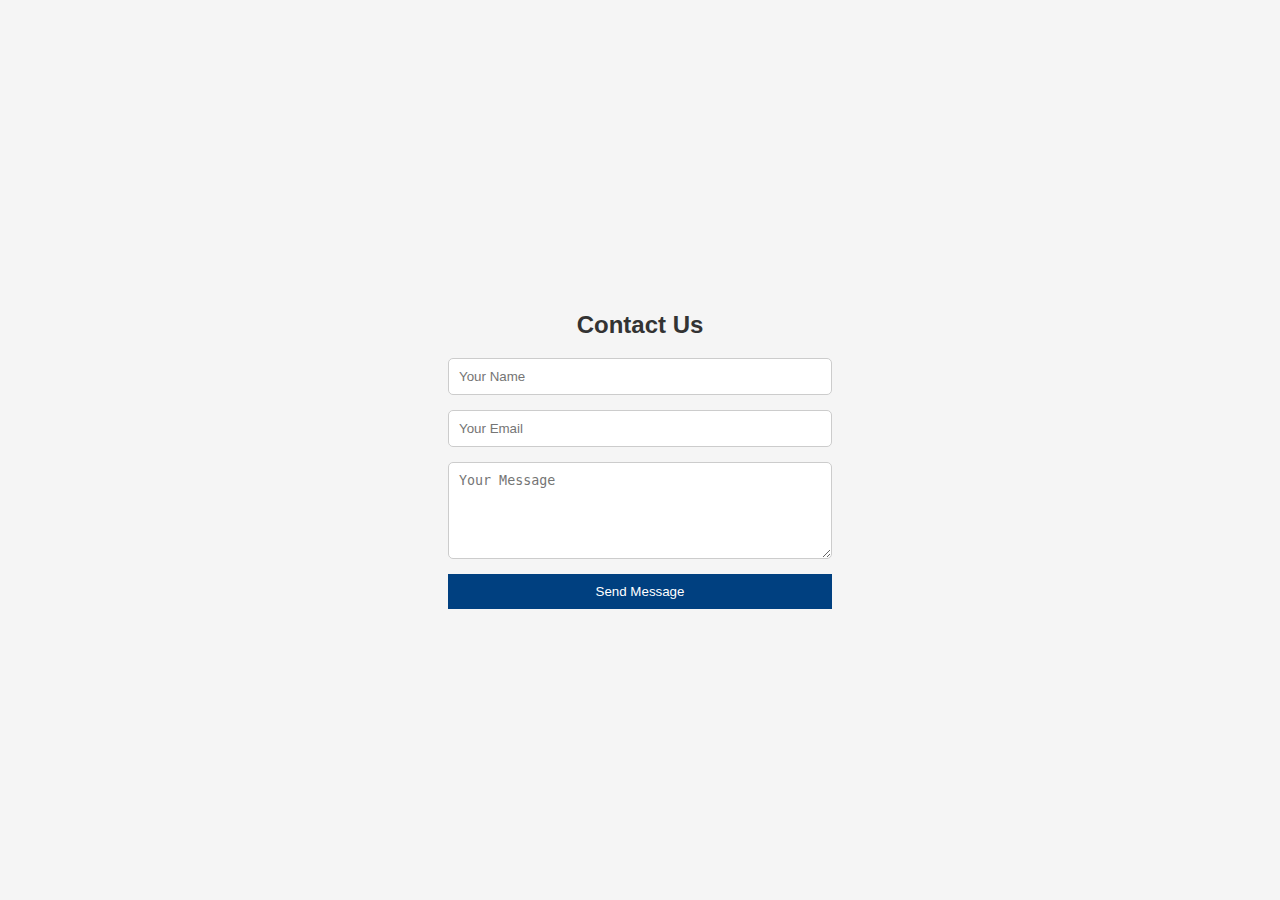
<file: contact.html>
<!DOCTYPE html>
<html lang="en">
<head>
    <meta charset="UTF-8">
    <meta name="viewport" content="width=device-width, initial-scale=1.0">
    <title>Document</title>
    <link rel="stylesheet" href="contact.css">
</head>
<body>
    <div id="contact" class="container">
        <h2>Contact Us</h2>
        <form action="#">
            <input type="text" name="name" placeholder="Your Name" required>
            <input type="email" name="email" placeholder="Your Email" required>
            <textarea name="message" rows="5" placeholder="Your Message" required></textarea>
            <input type="submit" value="Send Message">
        </form>
    </div>
</body>
</html>
</file>
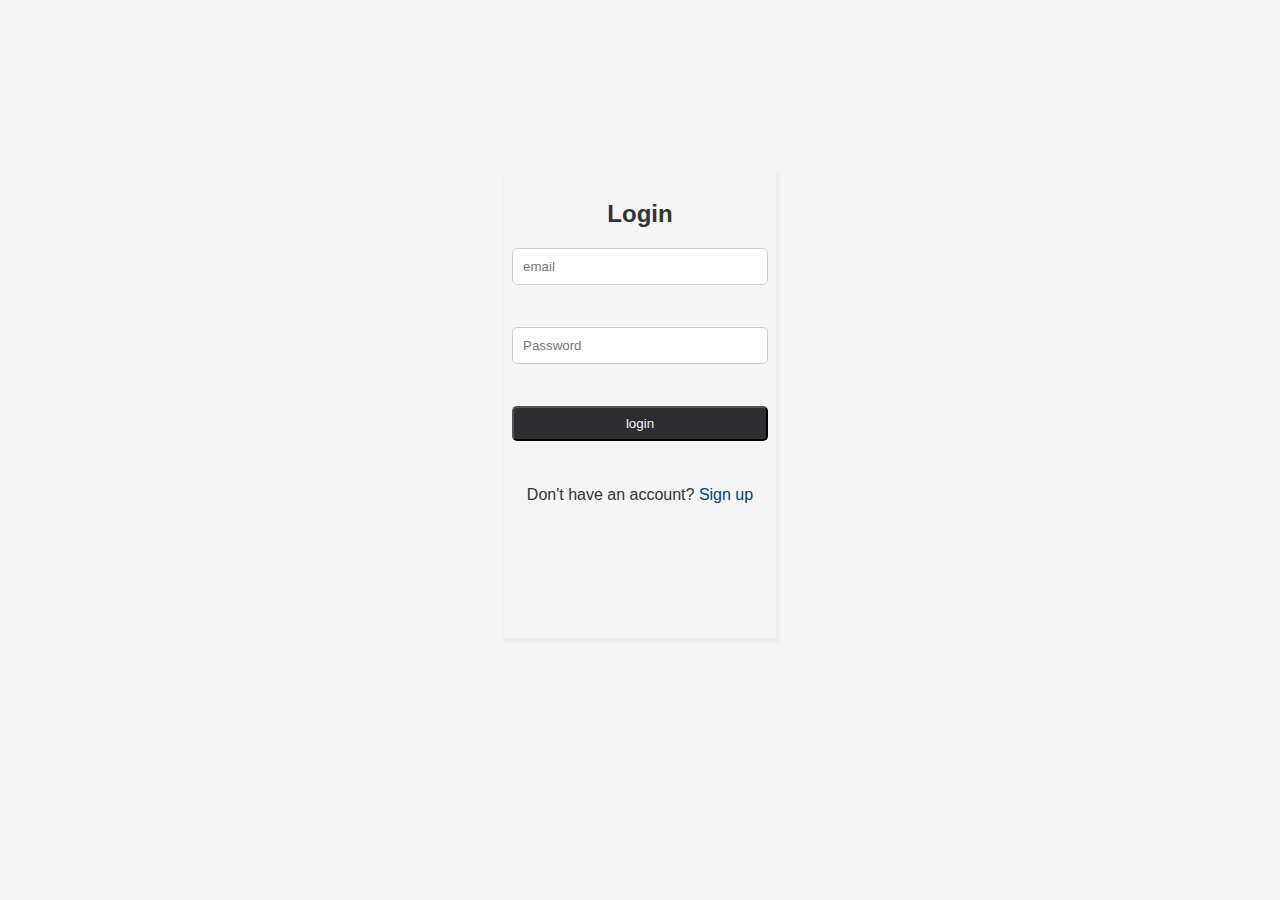
<file: login.html>
<!DOCTYPE html>
<html lang="en">
<head>
    <meta charset="UTF-8">
    <meta name="viewport" content="width=device-width, initial-scale=1.0">
    <title>Document</title>
    <link rel="stylesheet" href="login.css">
</head>
<body>
    
    <section id="login" class="container">
        <h2>Login</h2>
        <form action="#" novalidate id="loginForm">
            <div class="inputfield">
            <input type="text" name="username" placeholder="email" id="login-email" required>
            <div class="error"></div>
        </div>
        <div class="inputfield">
            <input type="password" name="password" placeholder="Password"id="login-password" required>
            <div class="error"></div>
        </div>

           <button type="submit">login</button>
        </form>
        <div class="link">
            <p>Don't have an account? <a href="register.html">Sign up</a></p>
        </div>
    </section>
    <script src="login.js"></script>
</body>
</html>
</file>
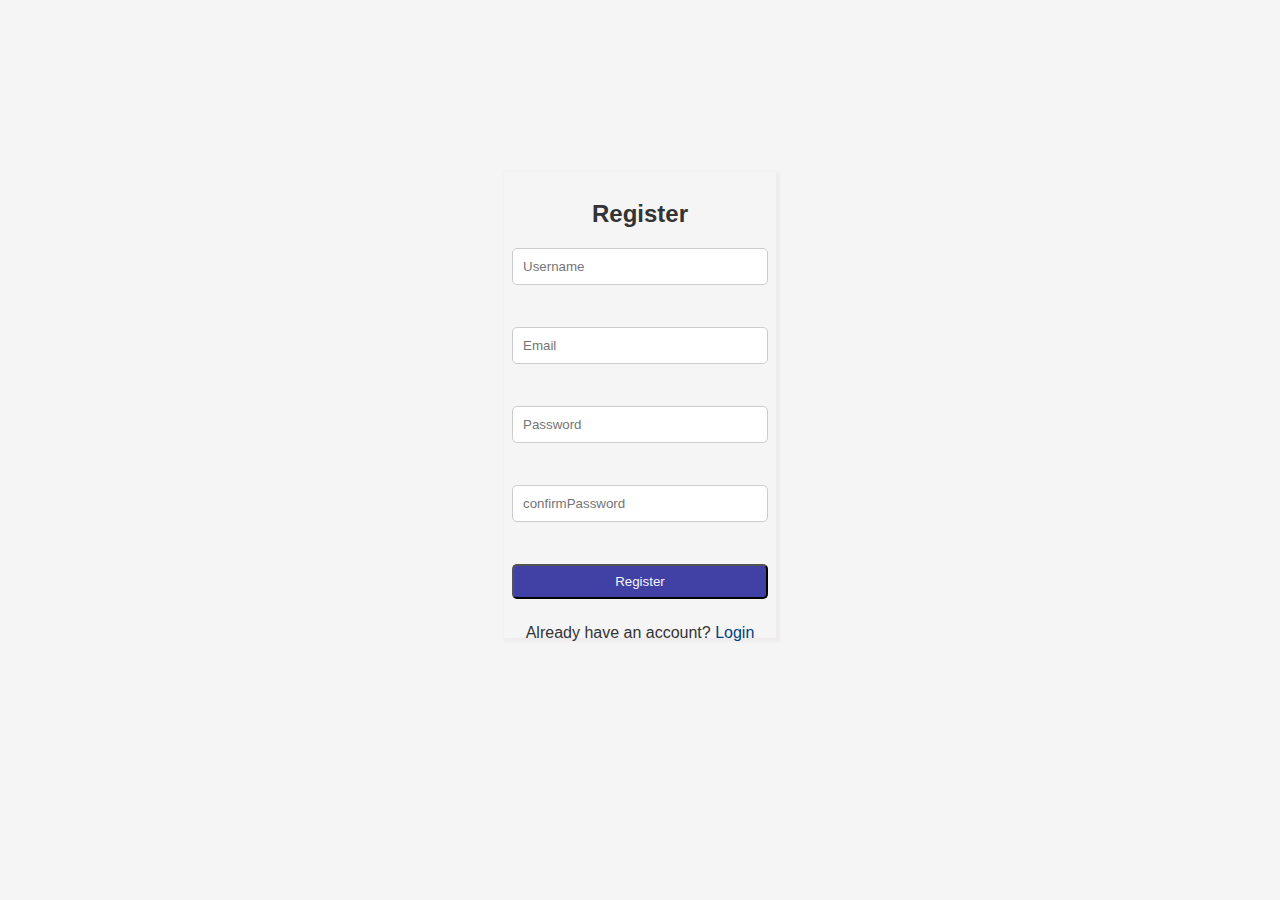
<file: register.html>
<!DOCTYPE html>
<html lang="en">
<head>
    <meta charset="UTF-8">
    <meta name="viewport" content="width=device-width, initial-scale=1.0">
    <title>Document</title>
    <link rel="stylesheet" href="register.css">
</head>
<body>
  
    <section id="sinup" class="container">
        <h2>Register</h2>
        <form action="#" novalidate id="signupForm">
            <div class="inputfield">
            <input type="text" name="username" placeholder="Username" id="username" required>
            <div class="error"></div>
        </div>
            <div class="inputfield">
            <input type="text" name="username" placeholder="Email" id="signup-email" required>
            <div class="error"></div>
        </div>
        <div class="inputfield">
            <input type="password" name="password" placeholder="Password"id="signup-password" required>
            <div class="error"></div>
        </div>
        <div class="inputfield">
            <input type="password" name="password" placeholder="confirmPassword"id="signup-confirmpassword" required>
            <div class="error"></div>
        </div>

           <button type="submit">Register</button>
        </form>
        <div class="link">
            <p>Already have an account? <a href="login.html">Login</a></p>
        </div>
    </section>
    <script src="register.js"></script>
     
</body>
</html>
</file>
<file: contact.css>
body {
    font-family: Arial, sans-serif;
    margin: 0;
    padding: 0;
    box-sizing: border-box;
    background-color: #f5f5f5;
    color: #333;
    display: flex;
    justify-content: center;
    align-items: center;
    height: 100vh;
}
.container{
    width:30%
}
form {
    display: flex;
    flex-direction: column;
   
    
}

input[type="text"],
input[type="email"],
input[type="password"],
textarea {
    width: 100%;
    padding: 10px;
    margin-bottom: 15px;
    border: 1px solid #ccc;
    border-radius: 5px;
    box-sizing: border-box;
}

input[type="submit"] {
    background-color: #004080;
    color: #fff;
    padding: 10px;
    border: none;
    cursor: pointer;
}

input[type="submit"]:hover {
    background-color: #0059b3;
}

.link {
    text-align: center;
}

.link a {
    color: #004080;
    text-decoration: none;
}

.link a:hover {
    text-decoration: underline;
}








h2{
    text-align: center;
}
</file>
<file: login.css>
body {
    font-family: Arial, sans-serif;
    margin: 0;
    padding: 0;
    box-sizing: border-box;
    background-color: #f5f5f5;
    color: #333;
    display: flex;
    justify-content: center;
    align-items: center;
    height: 90vh;
}

.container{
    width:20%;
    height:50vh;
    box-shadow: 2px 2px 2px 2px rgb(238, 236, 236);
    padding:0.5rem
}
form {
    display: flex;
    flex-direction: column;
    max-width: 500px;
    justify-content: space-around;
   
    margin-bottom: 45px;
   
}
form .inputfield{
    display: flex;
    justify-content: center;
    flex-direction: column;
    margin-bottom: 35px;
    gap: 7px;
    
}

input{
    border:none;
}

input[type="text"],
input[type="email"],
input[type="password"],
textarea {
    width: 100%;
    padding: 10px;
   
    border: 1px solid #ccc;
    border-radius: 5px;
    box-sizing: border-box;
}

input[type="submit"] {
    background-color: #004080;
    color: #fff;
    padding: 10px;
    border: none;
    cursor: pointer;
}

input[type="submit"]:hover {
    background-color: #0059b3;
}

.link {
    text-align: center;
}

.link a {
    color: #004080;
    text-decoration: none;
}

.link a:hover {
    text-decoration: underline;
}
h2{
    text-align: center;
}
.error{
    color:red;
    font-size: small;
    padding-left: 5px;
}
button{
    width: 100%;
    padding:8px;
    background-color: rgb(46, 46, 50);
    color: #f5f5f5;
    border-radius: 5px;
    
}
</file>
<file: register.css>
body {
    font-family: Arial, sans-serif;
    margin: 0;
    padding: 0;
    box-sizing: border-box;
    background-color: #f5f5f5;
    color: #333;
    display: flex;
    justify-content: center;
    align-items: center;
    height: 90vh;
}

.container{
    width:20%;
    height:50vh;
    box-shadow: 2px 2px 2px 2px rgb(238, 236, 236);
    padding:0.5rem
}
form {
    display: flex;
    flex-direction: column;
    max-width: 500px;
    justify-content: space-around;
   
    margin-bottom: 25px;
   
}
form .inputfield{
    display: flex;
    justify-content: center;
    flex-direction: column;
    margin-bottom: 35px;
    gap: 7px;
    
}

input{
    border:none;
}

input[type="text"],
input[type="email"],
input[type="password"],
textarea {
    width: 100%;
    padding: 10px;
   
    border: 1px solid #ccc;
    border-radius: 5px;
    box-sizing: border-box;
}

input[type="submit"] {
    background-color: #004080;
    color: #fff;
    padding: 10px;
    border: none;
    cursor: pointer;
}

input[type="submit"]:hover {
    background-color: #0059b3;
}

.link {
    text-align: center;
}

.link a {
    color: #004080;
    text-decoration: none;
}

.link a:hover {
    text-decoration: underline;
}
h2{
    text-align: center;
}
.error{
    color:red;
    font-size: small;
    padding-left: 5px;
}
button{
    width: 100%;
    padding:8px;
    background-color: rgb(65, 65, 165);
    color: #f5f5f5;
    border-radius: 5px;
    
}
</file>
